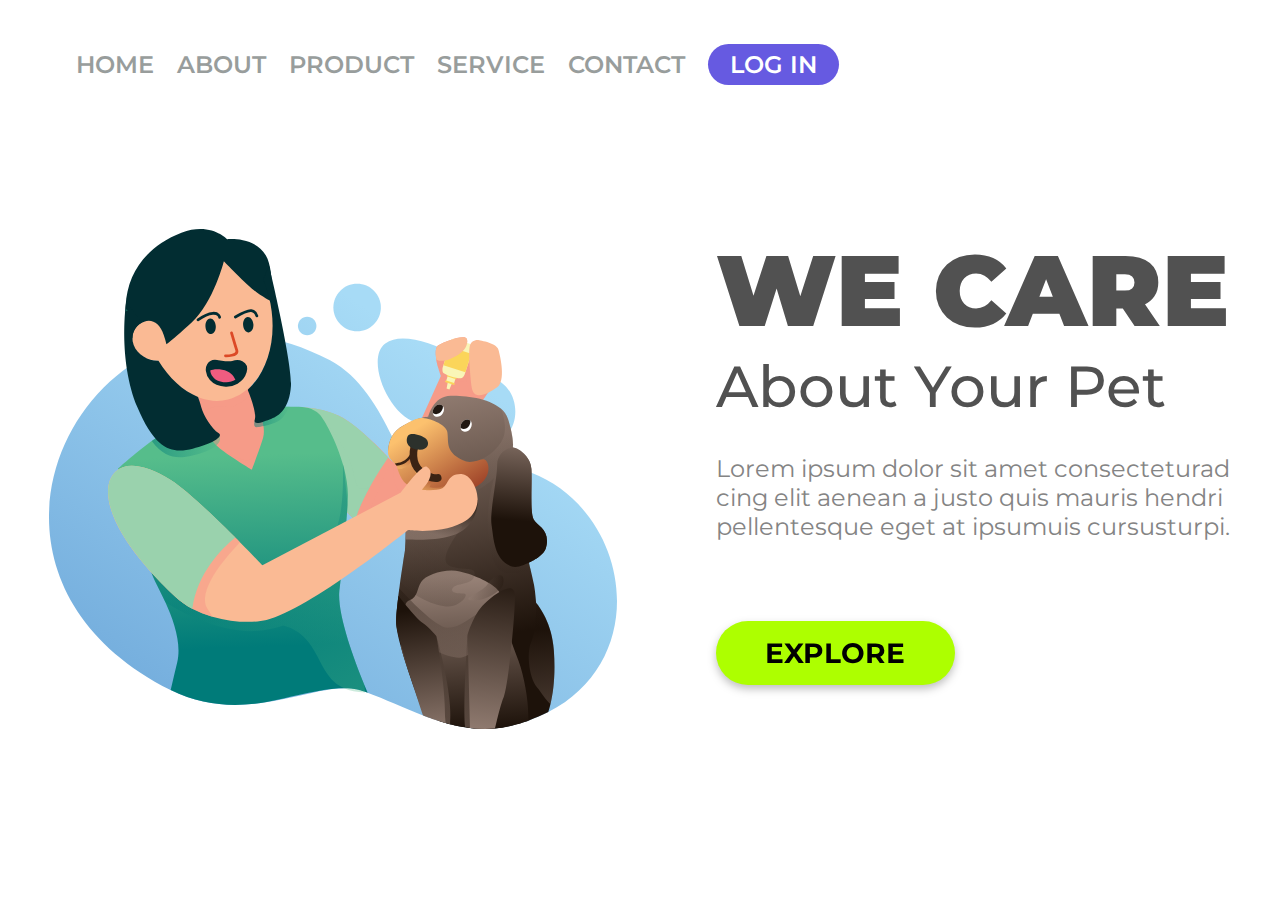
<file: CSS/project01/index.html>
<!DOCTYPE html>
<html lang="pt-br">
  <head>
    <meta charset="UTF-8" />
    <meta http-equiv="X-UA-Compatible" content="IE=edge" />
    <meta name="viewport" content="width=device-width, initial-scale=1.0" />
    <link rel="stylesheet" href="src/css/style.css">
    <title>We care - PET</title>
  </head>
  <body>
    <header>
      <a href="#">Home</a>
      <a href="#">About</a>
      <a href="#">Product</a>
      <a href="#">Service</a>
      <a href="#">Contact</a>
      <a class="login" href="#">Log in</a>
    </header>
    <main>
      
        <img src="src/image/petlove.svg" alt="figure of a pet" />
      
      <div class="description">
        <h2>WE CARE</h2>
        <h3>About Your Pet</h3>
        <p>Lorem ipsum dolor sit amet consecteturad
          cing elit aenean a justo quis mauris hendri
          pellentesque eget at ipsumuis cursusturpi.</p>
        <a href="">Explore</a>
      </div>
    </main>
  </body>
</html>
</file>
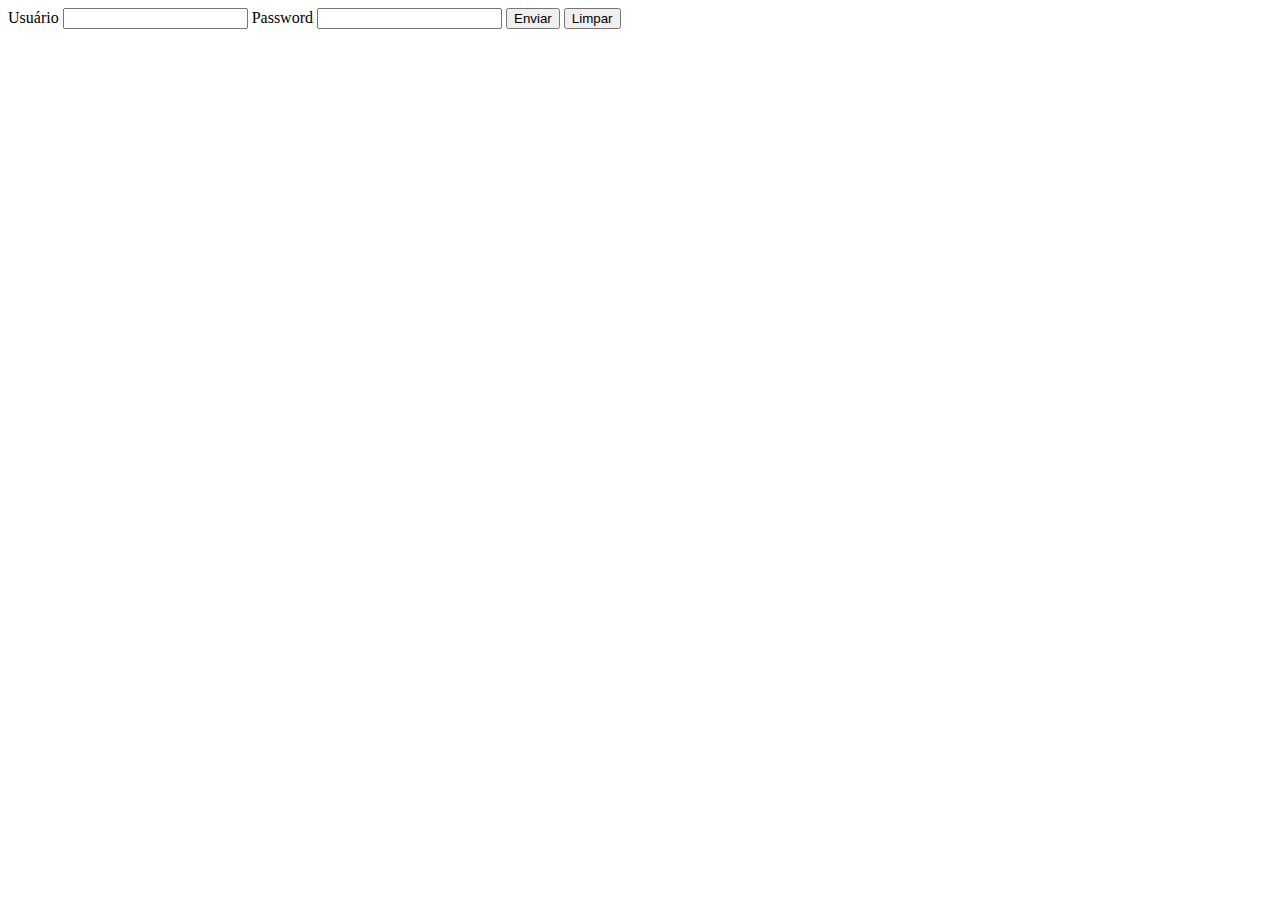
<file: HTML/Aula HTML - Forms/index.html>
<!DOCTYPE html>
<html lang="pt-br">
<head>
  <meta charset="UTF-8">
  <meta http-equiv="X-UA-Compatible" content="IE=edge">
  <meta name="viewport" content="width=device-width, initial-scale=1.0">
  <title>Document</title>
</head>
<body>
    <form action="" method="post">
      <label for="user">Usuário</label>
      <input type="text" name="user" id="user" autocomplete="username">
      <label for="password">Password</label>
      <input type="text" name="password" id="password" autocomplete="current-password">
      <button type="submit">Enviar</button>
      <button type="reset">Limpar</button>
    </form>
</body>
</html>
</file>
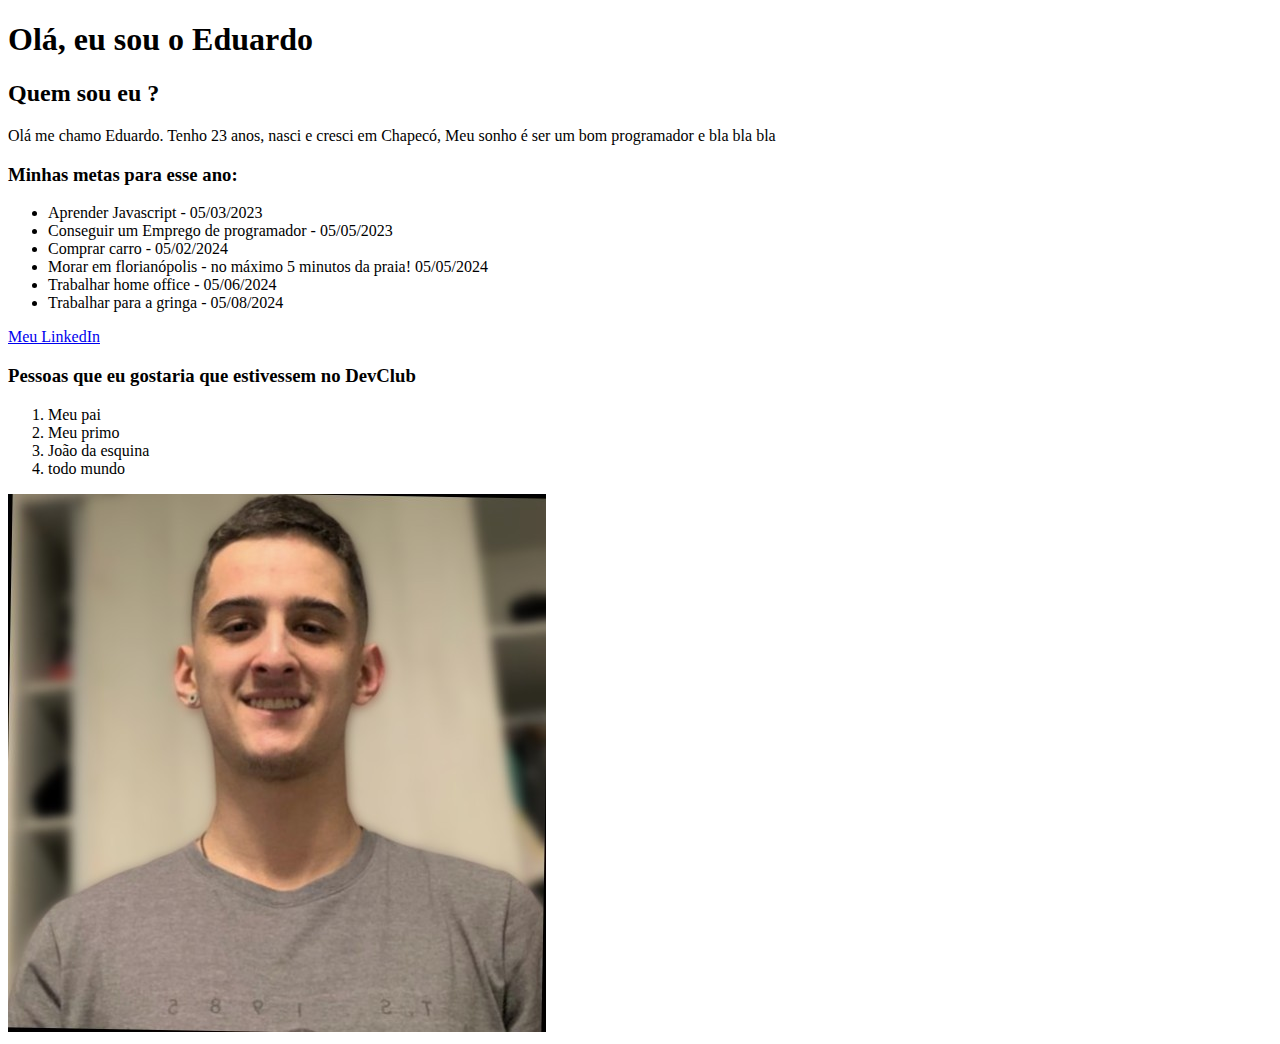
<file: HTML/Ex01 - HTML (Tags iniciais)/index.html>
<!DOCTYPE html>
<html lang="en">
  <head>
    <meta charset="UTF-8" />
    <meta http-equiv="X-UA-Compatible" content="IE=edge" />
    <meta name="viewport" content="width=device-width, initial-scale=1.0" />
    <title>Quem sou eu?</title>
  </head>
  <body>
    <h1>Olá, eu sou o Eduardo</h1>
    <h2>Quem sou eu ?</h2>
    <p>
      Olá me chamo Eduardo. Tenho 23 anos, nasci e cresci em Chapecó, Meu sonho
      é ser um bom programador e bla bla bla
    </p>
    <h3>Minhas metas para esse ano:</h3>
    <ul>
      <li>Aprender Javascript - 05/03/2023</li>
      <li>Conseguir um Emprego de programador - 05/05/2023</li>
      <li>Comprar carro - 05/02/2024</li>
      <li>Morar em florianópolis - no máximo 5 minutos da praia! 05/05/2024</li>
      <li>Trabalhar home office - 05/06/2024</li>
      <li>Trabalhar para a gringa - 05/08/2024</li>
    </ul>
    <a href="https://www.linkedin.com/in/edulsantos/" target="_blank"
      >Meu LinkedIn</a
    >
    <h3>Pessoas que eu gostaria que estivessem no DevClub</h3>
    <ol>
      <li>Meu pai</li>
      <li>Meu primo</li>
      <li>João da esquina</li>
      <li>todo mundo</li>
    </ol>
    <img src="img/foto.jpg" alt="Minha foto" />
  </body>
</html>
</file>
<file: CSS/project01/src/css/style.css>
@import url("https://fonts.googleapis.com/css2?family=Montserrat:wght@400;500;600;700;900&display=swap");

* {
  padding: 0;
  margin: 0;
  box-sizing: border-box;
}

body {
  background-color: #ffffff;
  width: 100%;
  height: 100%;
  font-family: "Montserrat", sans-serif;
}

/* HEADER */

header {
  display: flex;
  gap: 23px;
  margin-left: 76px;
  margin-top: 44px;
  text-align: center;
  align-items: center;
}

a {
  text-decoration: none;
  color: #989d9c;
  font-weight: 600;
  font-size: 24px;
  line-height: 29px;
  text-transform: uppercase;
}

.login {
  padding: 6px 22px;
  background: #665ae1;
  border-radius: 50px;
  color: white;
}

/* MAIN */

main {
  width: 100vw;
  height: 100%;
  display: flex;
  justify-content: space-around;
  margin-top: 144px;
}

img {
  width: 568;
  height: 500;
}

.description {
  display: flex;
  flex-direction: column;
}
.description h2 {
  font-weight: 900;
  font-size: 100px;
  line-height: 122px;
  color: #515151;
}

.description h3 {
  font-weight: 500;
  font-size: 58px;
  line-height: 71px;
  color: #515151;
}

.description p {
  font-weight: 400;
  font-size: 24px;
  line-height: 29px;
  color: #848484;
  width: 515px;
  height: 87px;
  margin-top: 32px;
}

.description a {
  background: #adff00;
  font-weight: 700;
  font-size: 28px;
  line-height: 34px;
  color: #000000;
  margin-top: 80px;
  padding: 15px 46px;
  text-align: center;
  width: 239px;
  height: 64px;
  filter: drop-shadow(0px 4px 4px rgba(0, 0, 0, 0.25));
  border-radius: 50px;
}
@media screen and (max-width: 1080px) {
  main {
    flex-direction: column;
    align-items: center;
    justify-content: center;
  }
}
@media screen and (max-width: 856px) {
  header{
    display: none;
  }
}

@media screen and (max-width: 856px) {
  .description a{
    align-self: center;
  }
}

@media screen and (max-width: 568px) {
  header {
    display: none;
  }
  main {
    flex-direction: column;
    align-items: center;
    justify-content: center;
  }
  p {
    display: none;
  }
  img {
    width: 354px;
    height: 317px;
  }
  .description h2 {
    font-size: 50px;
    line-height: 61px;
  }
  .description  h3{
    font-size: 30px;
    line-height: 37px;
  }
  .description a{
    margin-top: 17px;
  }
}
</file>
